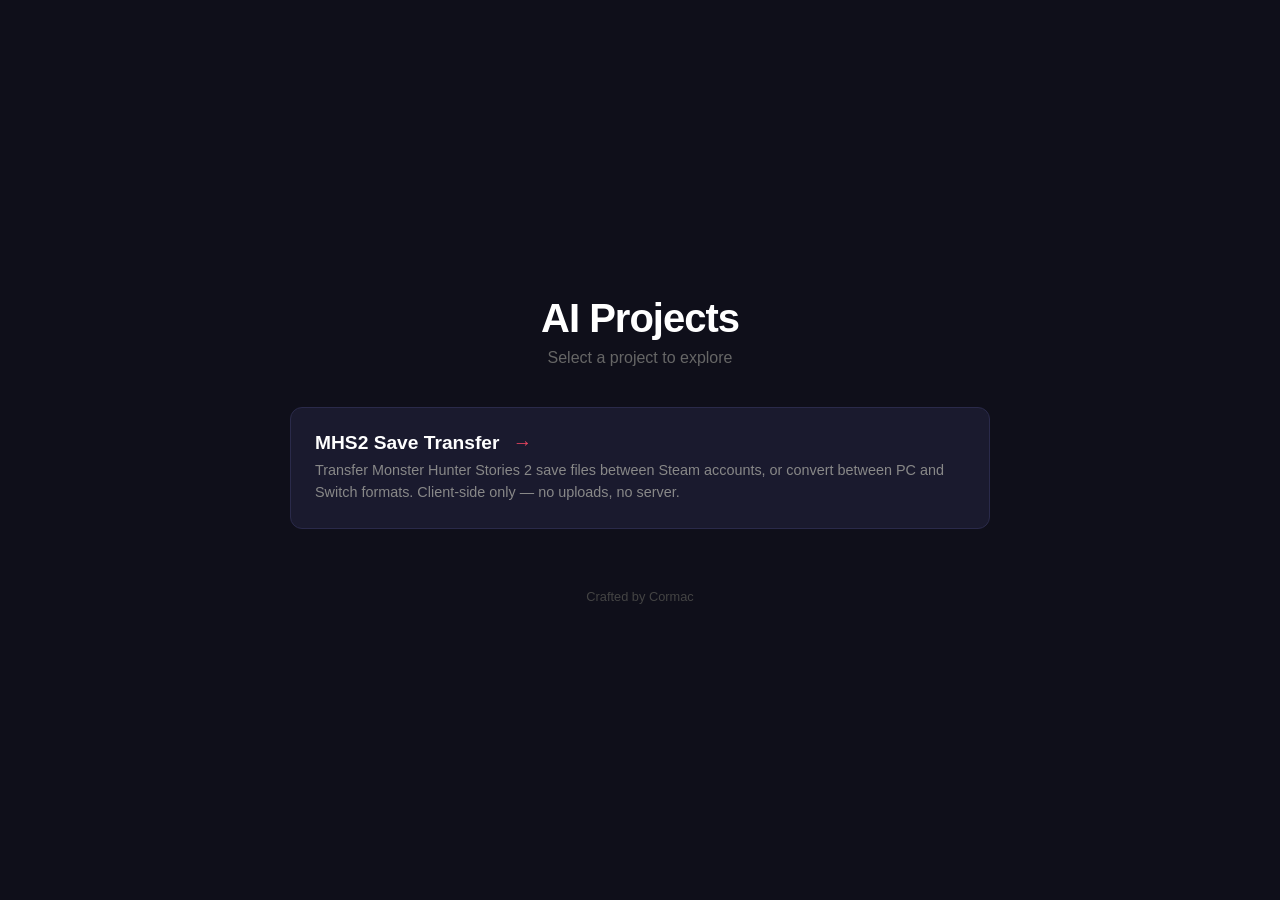
<file: index.html>
<!DOCTYPE html>
<html lang="en">
<head>
    <meta charset="UTF-8">
    <meta name="viewport" content="width=device-width, initial-scale=1.0">
    <title>AI Projects</title>
    <style>
        * { box-sizing: border-box; margin: 0; padding: 0; }
        body {
            font-family: -apple-system, BlinkMacSystemFont, 'Segoe UI', Roboto, sans-serif;
            background: #0f0f1a;
            color: #e0e0e0;
            min-height: 100vh;
            display: flex;
            justify-content: center;
            align-items: center;
            padding: 40px 20px;
        }
        .container {
            max-width: 700px;
            width: 100%;
            text-align: center;
        }
        h1 {
            font-size: 2.5rem;
            color: #fff;
            margin-bottom: 8px;
            letter-spacing: -1px;
        }
        .subtitle {
            color: #666;
            margin-bottom: 40px;
        }
        .projects {
            display: flex;
            flex-direction: column;
            gap: 16px;
        }
        .project-card {
            background: #1a1a2e;
            border: 1px solid #2a2a4a;
            border-radius: 12px;
            padding: 24px;
            text-align: left;
            text-decoration: none;
            color: inherit;
            transition: all 0.2s;
        }
        .project-card:hover {
            border-color: #e94560;
            transform: translateY(-2px);
        }
        .project-card h2 {
            color: #fff;
            font-size: 1.2rem;
            margin-bottom: 6px;
        }
        .project-card p {
            color: #888;
            font-size: 0.9rem;
            line-height: 1.5;
        }
        .project-card .arrow {
            color: #e94560;
            margin-left: 8px;
        }
        footer {
            margin-top: 60px;
            color: #444;
            font-size: 0.8rem;
        }
    </style>
</head>
<body>
    <div class="container">
        <h1>AI Projects</h1>
        <p class="subtitle">Select a project to explore</p>

        <div class="projects">
            <a href="projects/mhs2-save/" class="project-card">
                <h2>MHS2 Save Transfer <span class="arrow">→</span></h2>
                <p>Transfer Monster Hunter Stories 2 save files between Steam accounts, or convert between PC and Switch formats. Client-side only — no uploads, no server.</p>
            </a>
        </div>

        <footer>
            <p>Crafted by Cormac</p>
        </footer>
    </div>
</body>
</html>
</file>
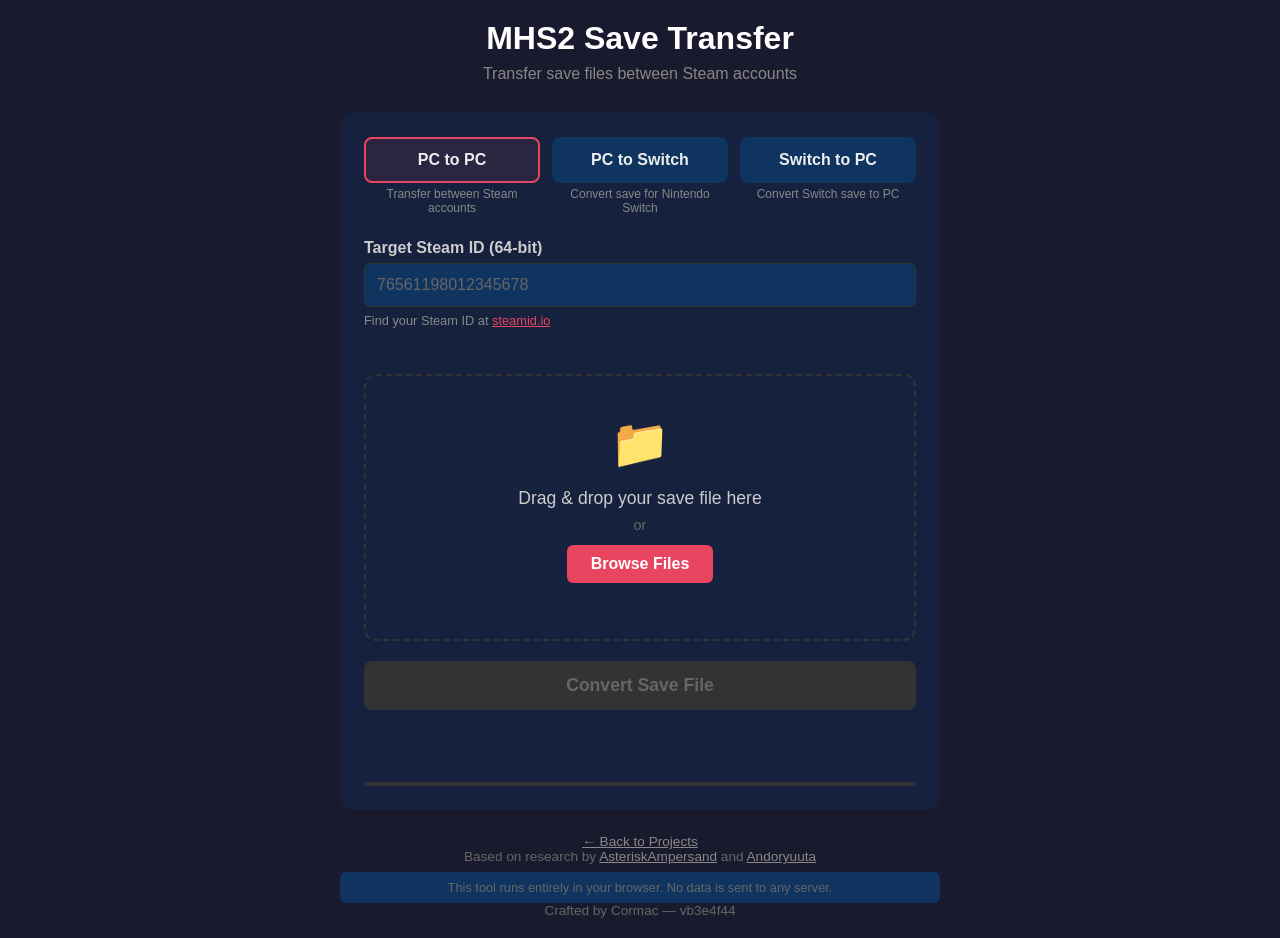
<file: projects/mhs2-save/index.html>
<!DOCTYPE html>
<html lang="en">
<head>
    <meta charset="UTF-8">
    <meta name="viewport" content="width=device-width, initial-scale=1.0">
    <title>MHS2 Save Transfer Tool</title>
    <link rel="stylesheet" href="style.css">
</head>
<body>
    <div class="container">
        <header>
            <h1>MHS2 Save Transfer</h1>
            <p class="subtitle">Transfer save files between Steam accounts</p>
        </header>

        <main>
            <div class="mode-selector">
                <label class="mode-option">
                    <input type="radio" name="mode" value="pc-to-pc" checked>
                    <span class="mode-label">PC to PC</span>
                    <span class="mode-desc">Transfer between Steam accounts</span>
                </label>
                <label class="mode-option">
                    <input type="radio" name="mode" value="pc-to-nsw">
                    <span class="mode-label">PC to Switch</span>
                    <span class="mode-desc">Convert save for Nintendo Switch</span>
                </label>
                <label class="mode-option">
                    <input type="radio" name="mode" value="nsw-to-pc">
                    <span class="mode-label">Switch to PC</span>
                    <span class="mode-desc">Convert Switch save to PC</span>
                </label>
            </div>

            <div class="config-section">
                <div class="input-group" id="steamid-group">
                    <label for="steamid">Target Steam ID (64-bit)</label>
                    <input type="number" id="steamid" placeholder="76561198012345678" min="0" step="1">
                    <span class="hint">Find your Steam ID at <a href="https://steamid.io/" target="_blank">steamid.io</a></span>
                    <span class="error" id="steamid-error"></span>
                </div>
            </div>

            <div class="upload-section" id="drop-zone">
                <div class="upload-icon">📁</div>
                <p class="upload-text">Drag & drop your save file here</p>
                <p class="upload-or">or</p>
                <label class="upload-btn">
                    Browse Files
                    <input type="file" id="file-input" accept=".sav">
                </label>
                <p class="file-info" id="file-info"></p>
            </div>

            <button class="convert-btn" id="convert-btn" disabled>
                Convert Save File
            </button>

            <div class="status" id="status"></div>
            <div class="progress-bar" id="progress-bar">
                <div class="progress-fill" id="progress-fill"></div>
            </div>
        </main>

        <footer>
            <p><a href="https://ckesplin.github.io/ai_projects">← Back to Projects</a></p>
            <p>Based on research by <a href="https://github.com/AsteriskAmpersand/MHST2-Save-Tools" target="_blank">AsteriskAmpersand</a> and <a href="https://github.com/Andoryuuta/MHS2SaveKeygen" target="_blank">Andoryuuta</a></p>
            <p class="warning">This tool runs entirely in your browser. No data is sent to any server.</p>
            <p class="credit">Crafted by Cormac — vb3e4f44</p>
        </footer>
    </div>

    <script type="module" src="app.js"></script>
</body>
</html>
</file>
<file: projects/mhs2-save/style.css>
* {
    box-sizing: border-box;
    margin: 0;
    padding: 0;
}

body {
    font-family: -apple-system, BlinkMacSystemFont, 'Segoe UI', Roboto, Oxygen, Ubuntu, sans-serif;
    background: #1a1a2e;
    color: #eee;
    min-height: 100vh;
    display: flex;
    justify-content: center;
    padding: 20px;
}

.container {
    max-width: 600px;
    width: 100%;
}

header {
    text-align: center;
    margin-bottom: 30px;
}

h1 {
    font-size: 2rem;
    color: #fff;
    margin-bottom: 8px;
}

.subtitle {
    color: #888;
    font-size: 1rem;
}

main {
    background: #16213e;
    border-radius: 12px;
    padding: 24px;
}

.mode-selector {
    display: grid;
    grid-template-columns: repeat(3, 1fr);
    gap: 12px;
    margin-bottom: 24px;
}

.mode-option {
    cursor: pointer;
}

.mode-option input {
    display: none;
}

.mode-label {
    display: block;
    background: #0f3460;
    border: 2px solid #0f3460;
    border-radius: 8px;
    padding: 12px 8px;
    text-align: center;
    font-weight: 600;
    transition: all 0.2s;
}

.mode-option input:checked + .mode-label {
    border-color: #e94560;
    background: #e945601a;
}

.mode-desc {
    display: block;
    font-size: 0.75rem;
    color: #888;
    margin-top: 4px;
    text-align: center;
}

.config-section {
    margin-bottom: 20px;
}

.input-group {
    display: flex;
    flex-direction: column;
    gap: 6px;
}

.input-group label {
    font-weight: 600;
    color: #ccc;
}

.input-group input {
    background: #0f3460;
    border: 1px solid #333;
    border-radius: 6px;
    padding: 12px;
    color: #fff;
    font-size: 1rem;
}

.input-group input:focus {
    outline: none;
    border-color: #e94560;
}

.input-group input::placeholder {
    color: #666;
}

.hint {
    font-size: 0.8rem;
    color: #888;
}

.hint a {
    color: #e94560;
}

.error {
    color: #ff6b6b;
    font-size: 0.85rem;
    min-height: 20px;
}

#steamid-group.hidden {
    display: none;
}

.upload-section {
    border: 2px dashed #333;
    border-radius: 12px;
    padding: 40px 20px;
    text-align: center;
    margin-bottom: 20px;
    transition: border-color 0.2s;
}

.upload-section.drag-over {
    border-color: #e94560;
    background: #e945601a;
}

.upload-icon {
    font-size: 3rem;
    margin-bottom: 16px;
}

.upload-text {
    font-size: 1.1rem;
    color: #ccc;
    margin-bottom: 8px;
}

.upload-or {
    color: #666;
    font-size: 0.9rem;
    margin-bottom: 12px;
}

.upload-btn {
    display: inline-block;
    background: #e94560;
    color: #fff;
    padding: 10px 24px;
    border-radius: 6px;
    cursor: pointer;
    font-weight: 600;
    transition: background 0.2s;
}

.upload-btn:hover {
    background: #d63850;
}

.upload-btn input {
    display: none;
}

.file-info {
    margin-top: 16px;
    color: #888;
    font-size: 0.9rem;
}

.file-info.has-file {
    color: #4ade80;
}

.convert-btn {
    width: 100%;
    background: #e94560;
    color: #fff;
    border: none;
    border-radius: 8px;
    padding: 14px;
    font-size: 1.1rem;
    font-weight: 600;
    cursor: pointer;
    transition: all 0.2s;
}

.convert-btn:disabled {
    background: #333;
    color: #666;
    cursor: not-allowed;
}

.convert-btn:not(:disabled):hover {
    background: #d63850;
    transform: translateY(-1px);
}

.status {
    margin-top: 16px;
    padding: 12px;
    border-radius: 6px;
    text-align: center;
    font-size: 0.95rem;
    min-height: 44px;
}

.status.info {
    background: #0f3460;
    color: #ccc;
}

.status.success {
    background: #166534;
    color: #4ade80;
}

.status.error {
    background: #991b1b;
    color: #f87171;
}

.progress-bar {
    height: 4px;
    background: #333;
    border-radius: 2px;
    margin-top: 12px;
    overflow: hidden;
}

.progress-fill {
    height: 100%;
    background: #e94560;
    width: 0%;
    transition: width 0.3s;
}

footer {
    text-align: center;
    margin-top: 24px;
    color: #666;
    font-size: 0.85rem;
}

footer a {
    color: #888;
}

footer a:hover {
    color: #e94560;
}

.warning {
    margin-top: 8px;
    padding: 8px;
    background: #0f3460;
    border-radius: 6px;
    font-size: 0.8rem;
}
</file>
